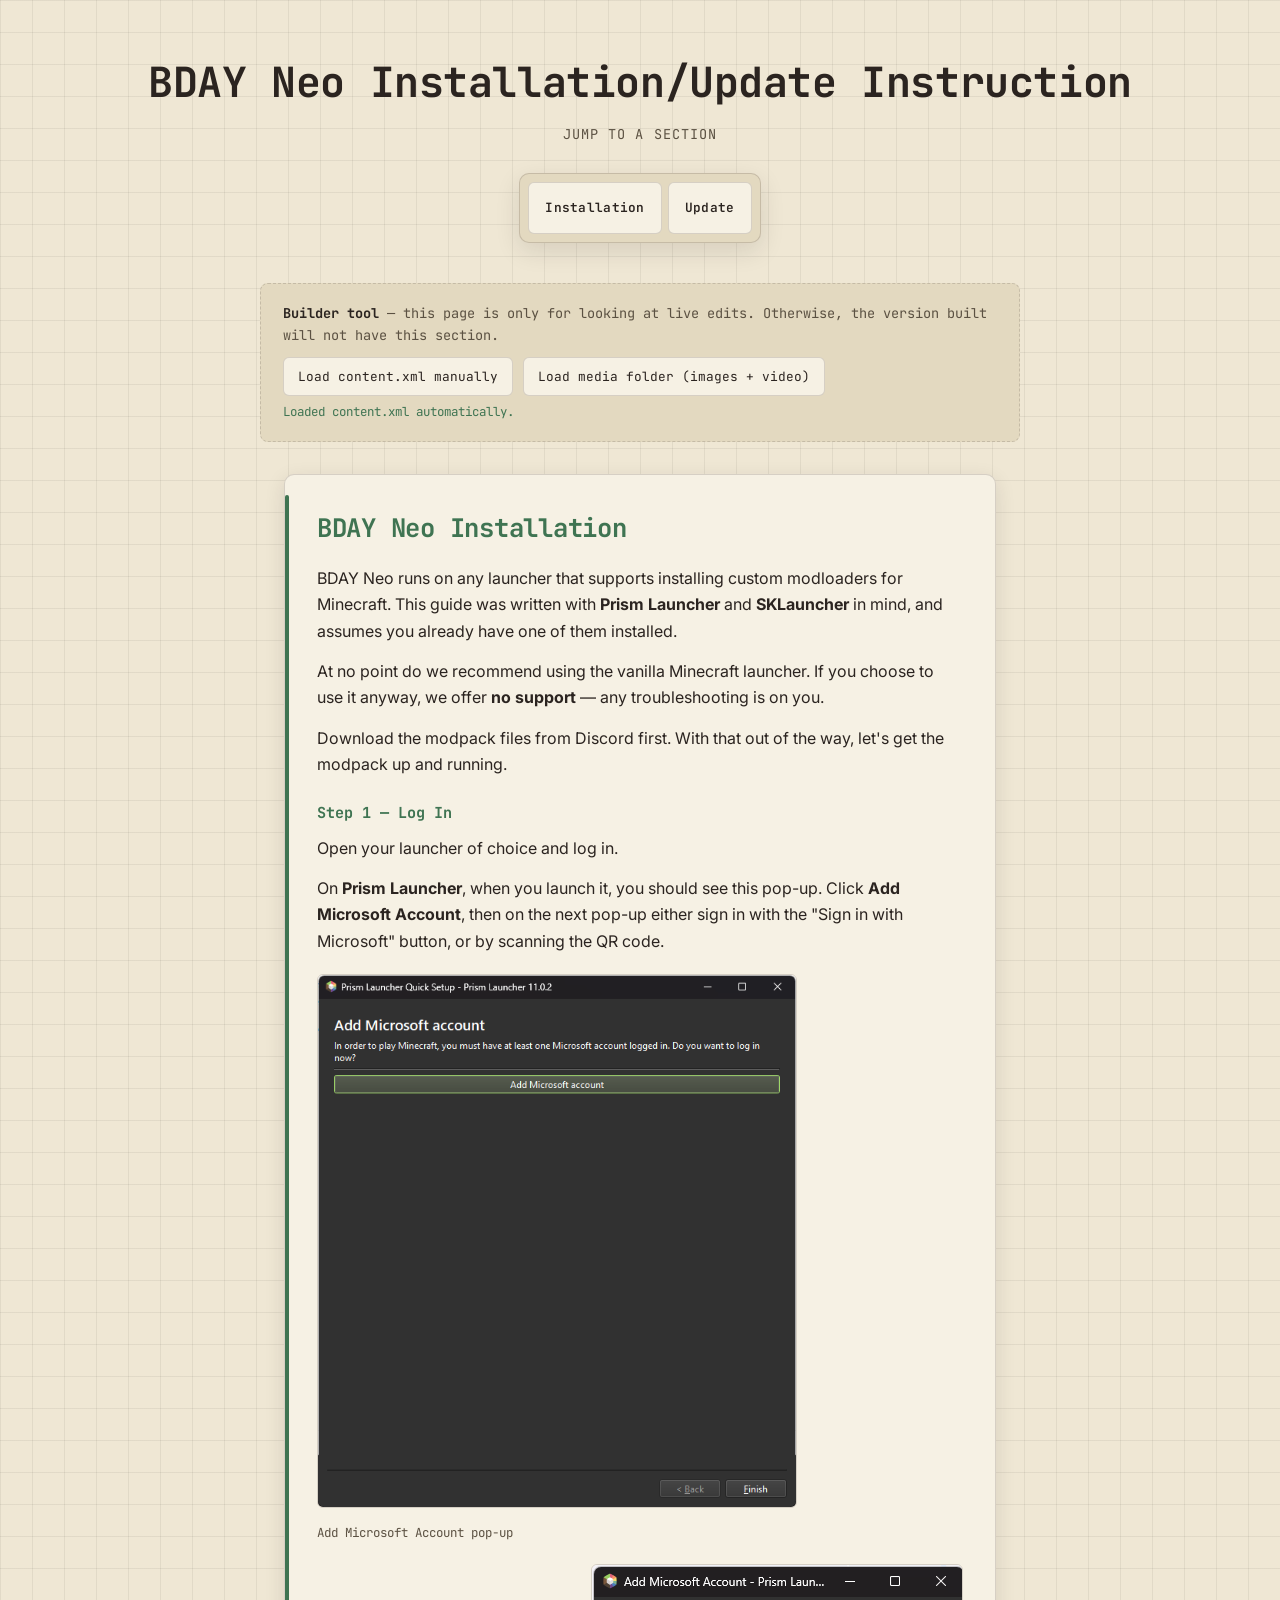
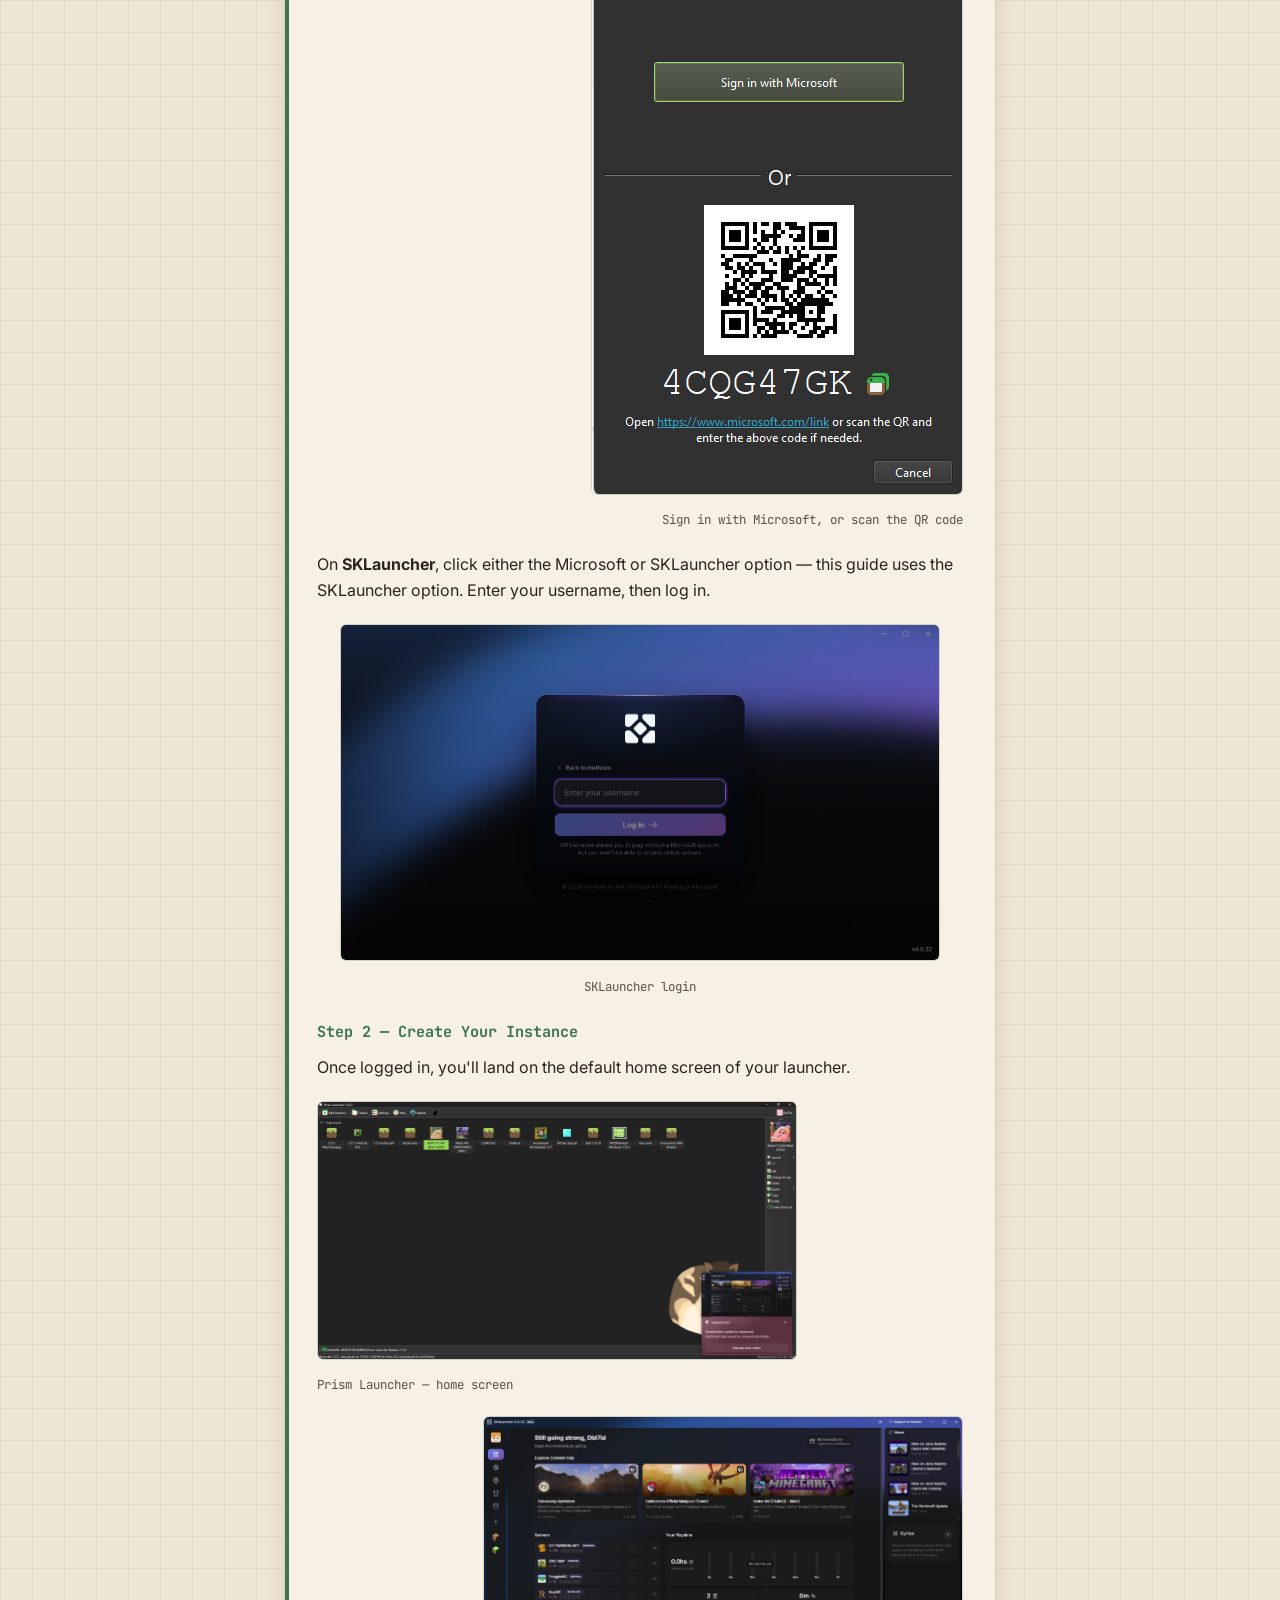
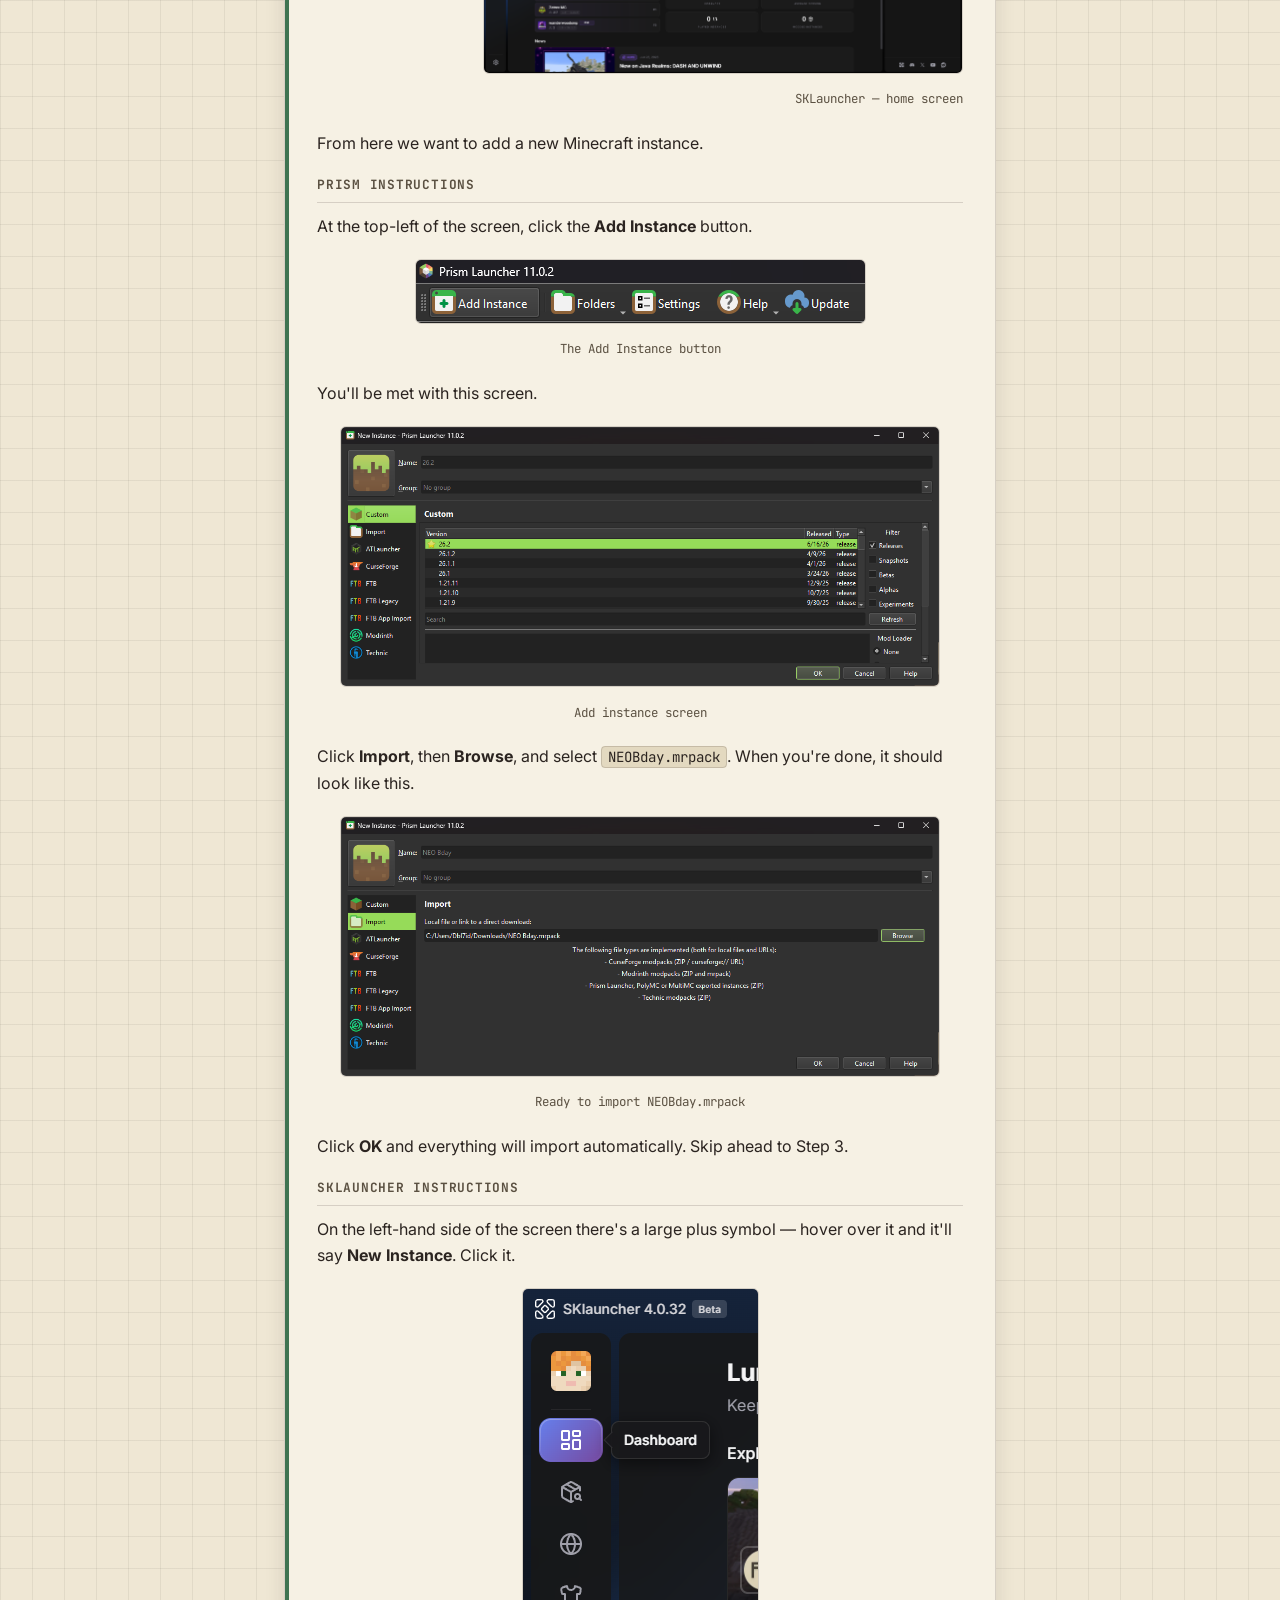
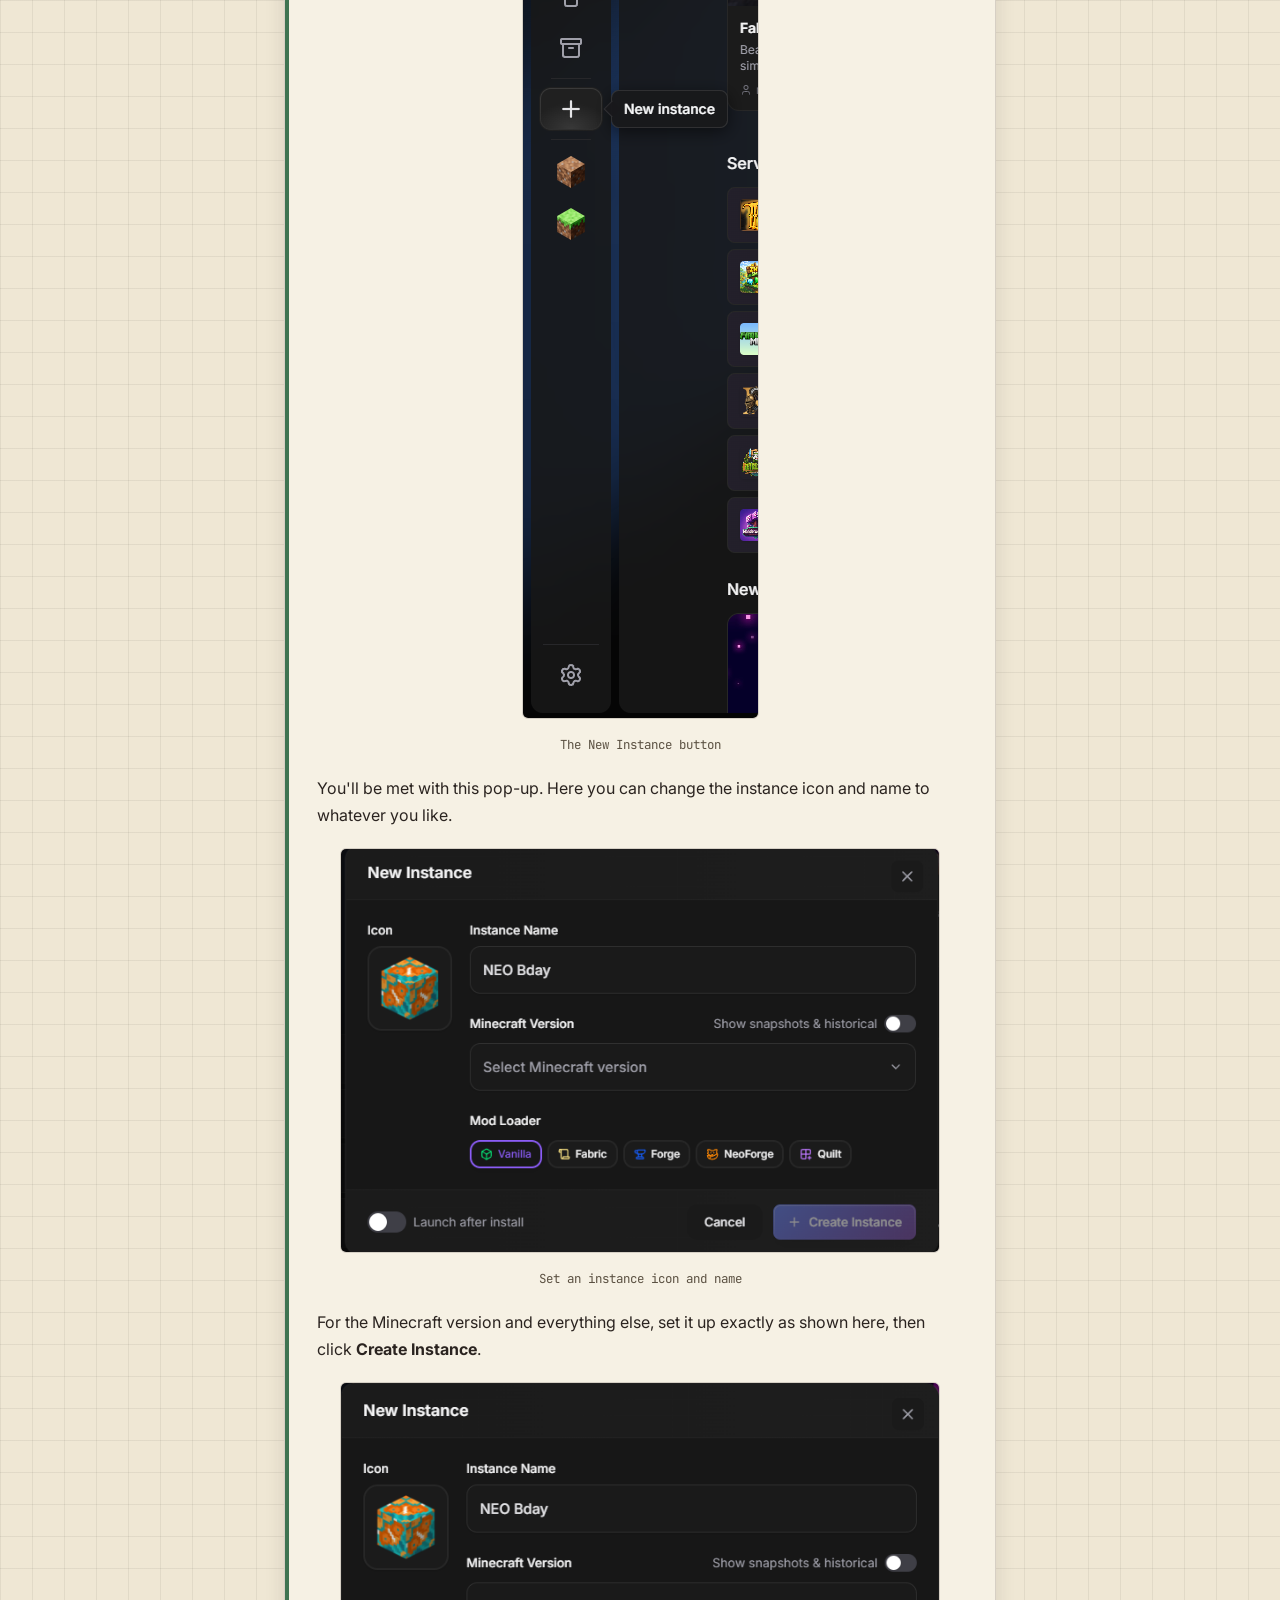
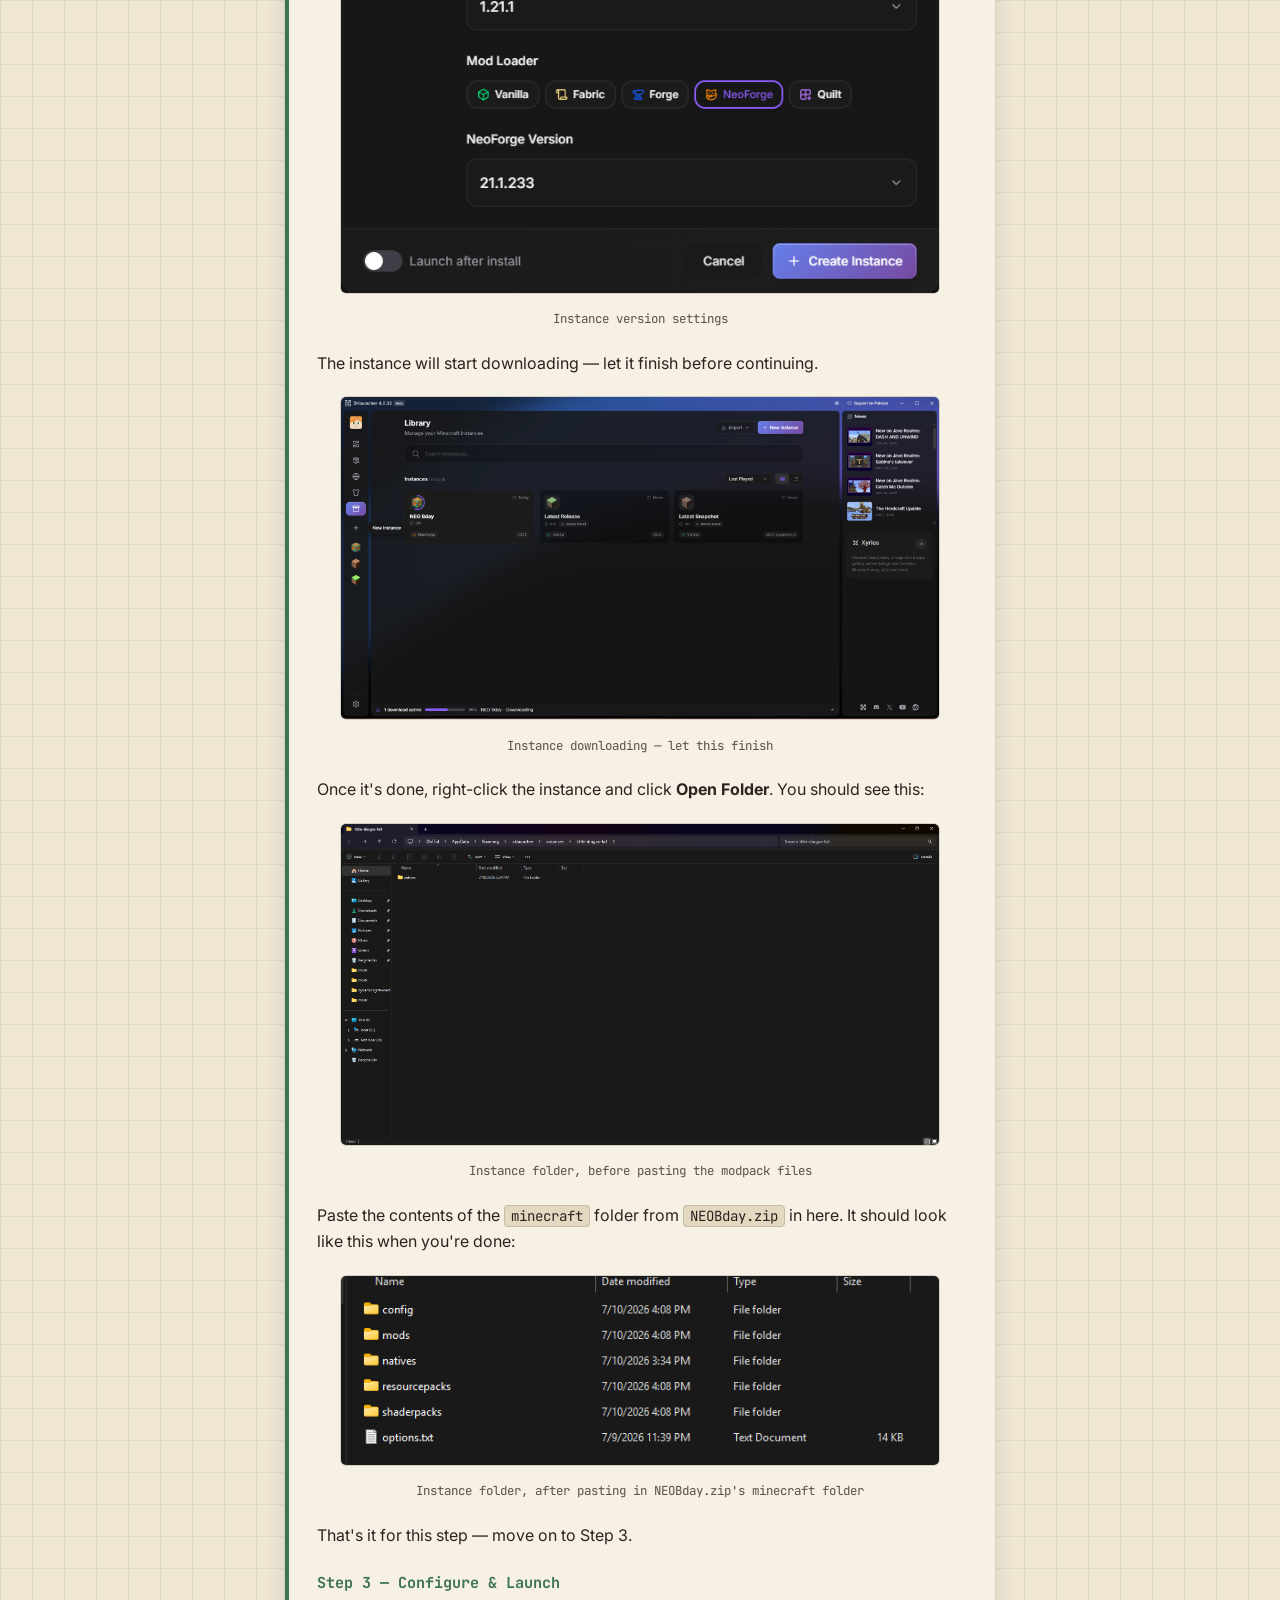
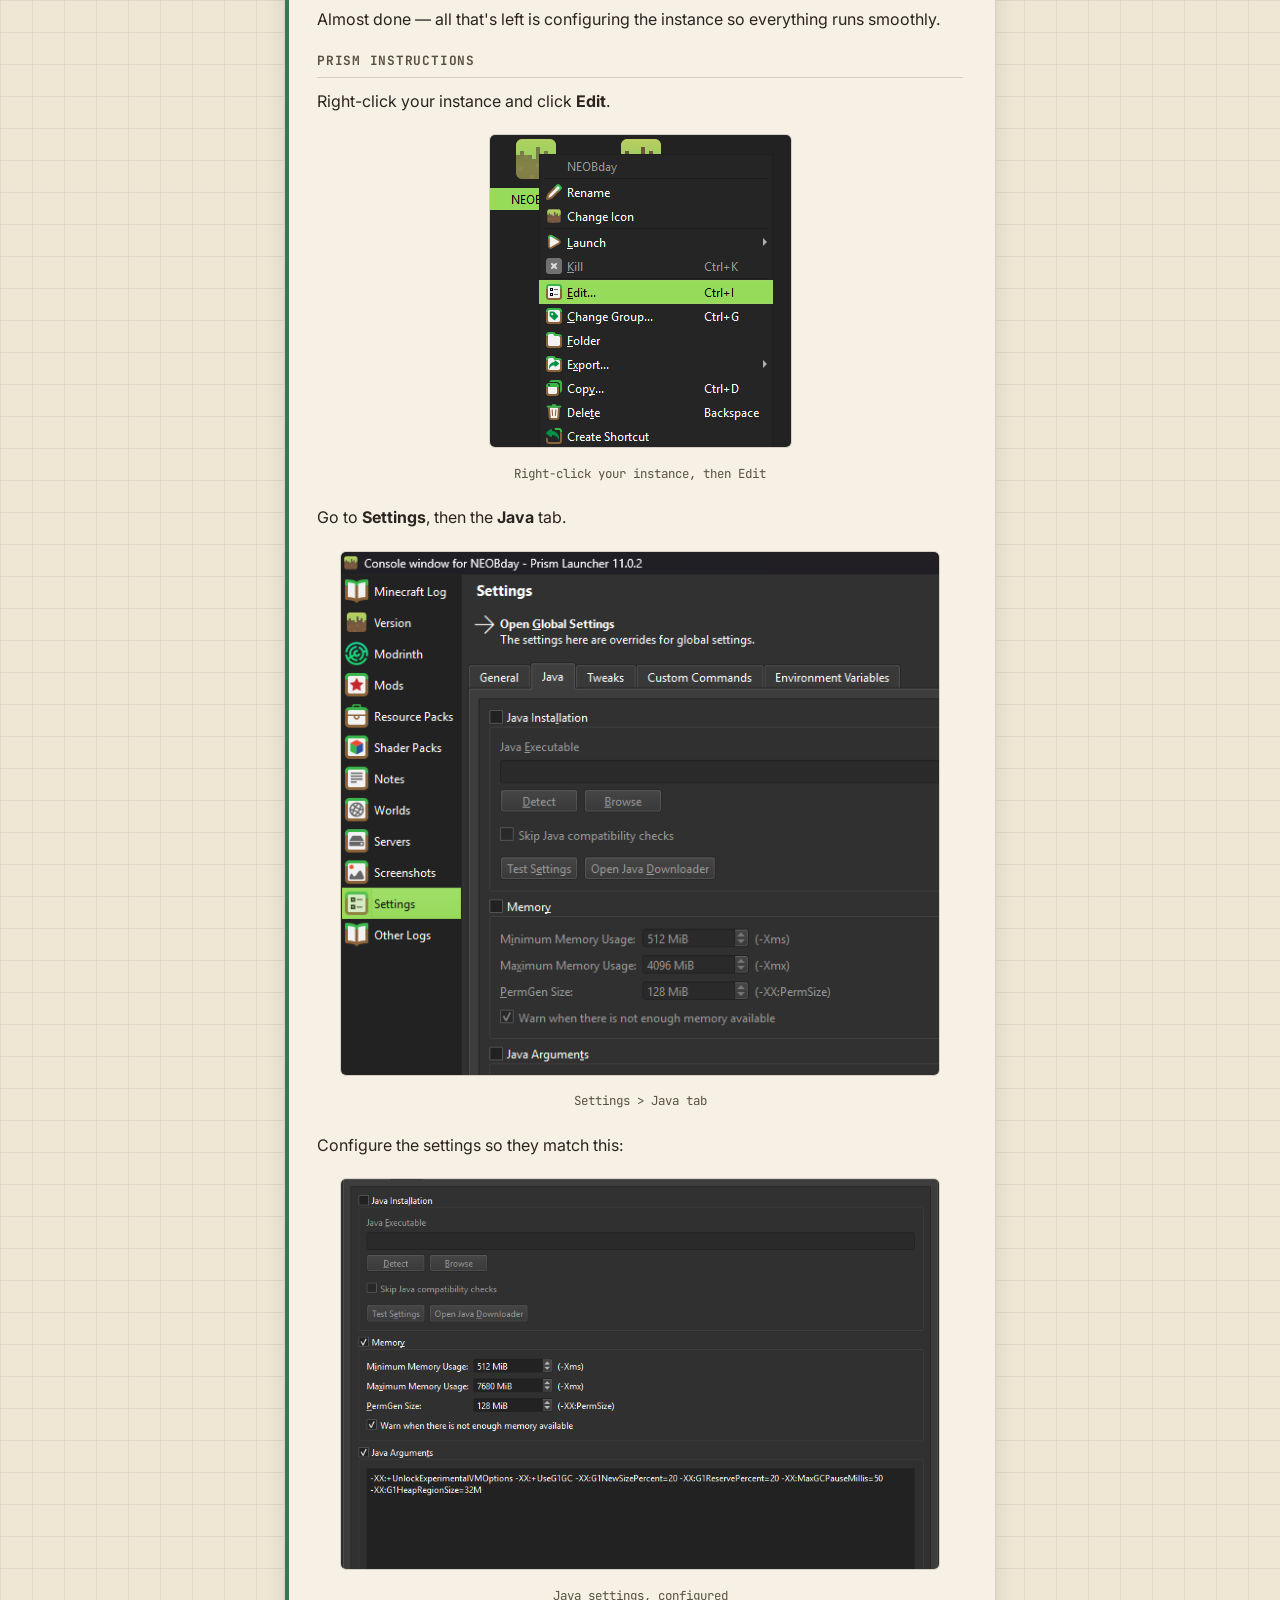
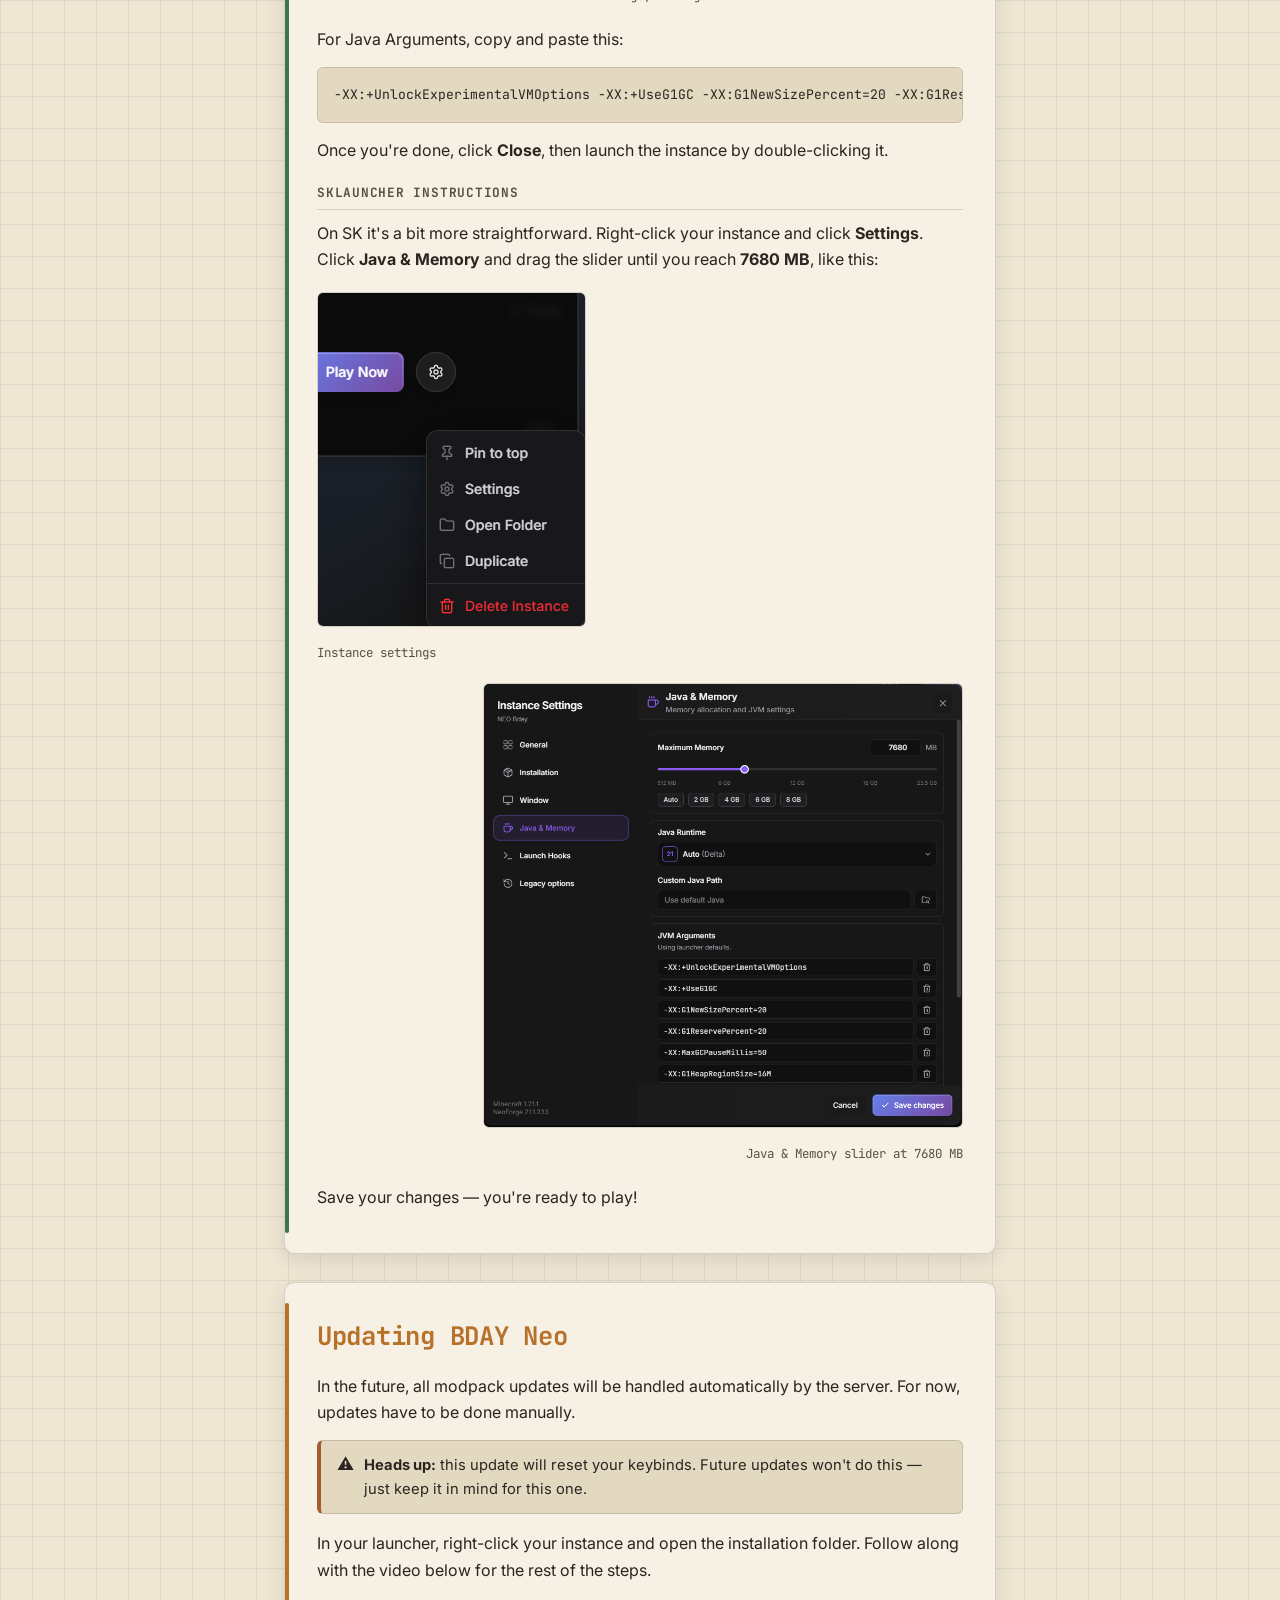
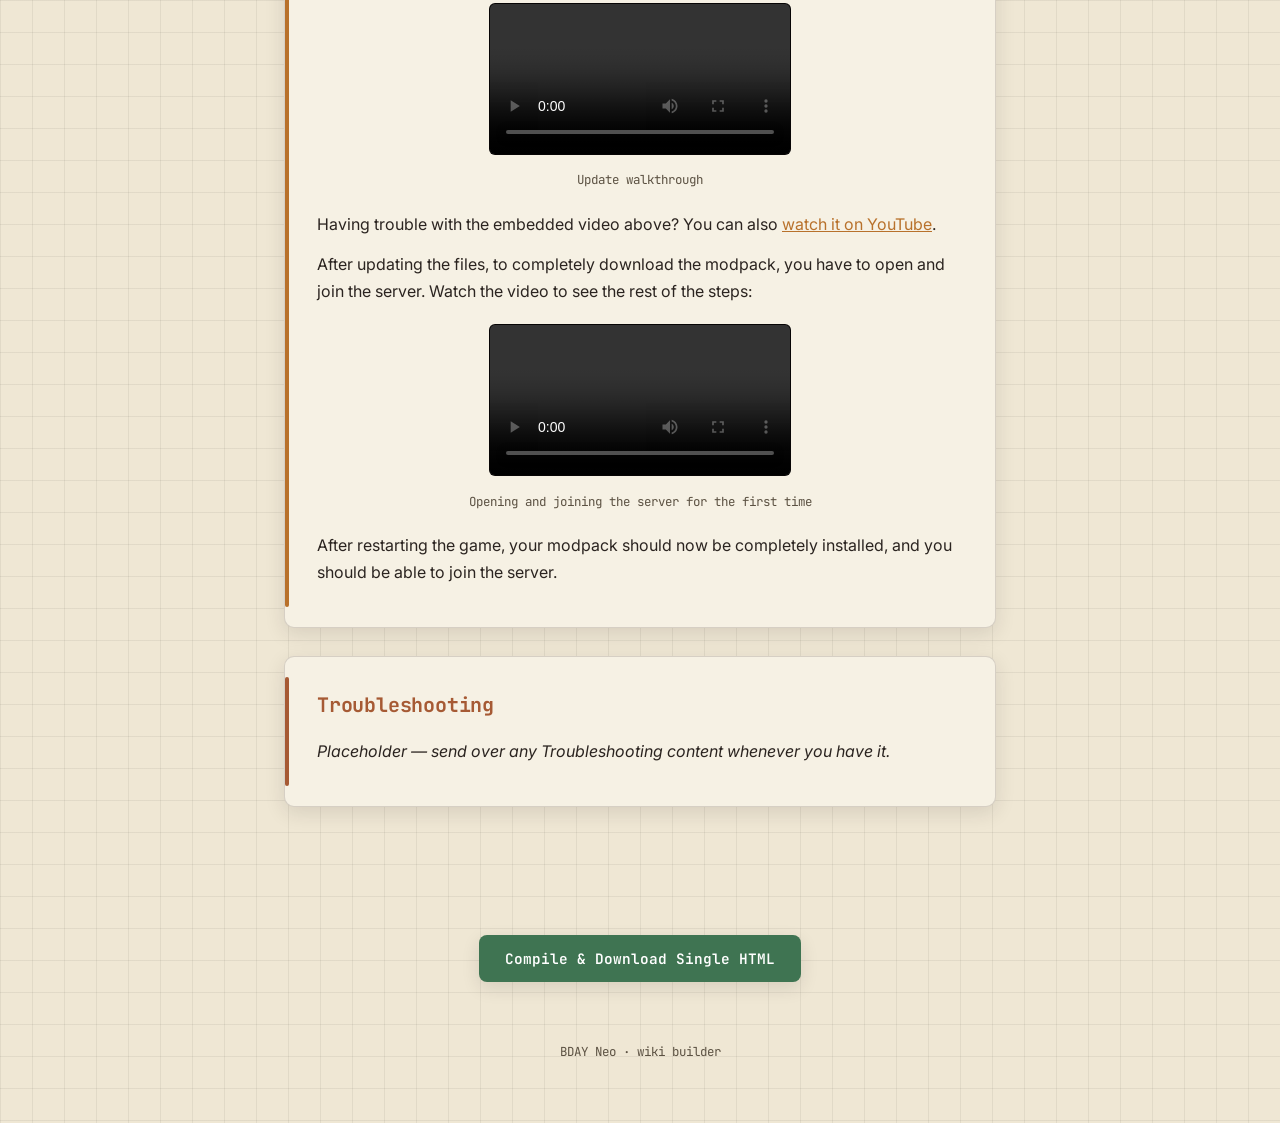
<file: src/index.html>
<!DOCTYPE html>
<html lang="en">
<head>
<meta charset="UTF-8">
<meta name="viewport" content="width=device-width, initial-scale=1">
<title>BDAY Neo Wiki — Builder</title>
<link rel="preconnect" href="https://fonts.googleapis.com">
<link href="https://fonts.googleapis.com/css2?family=Inter:wght@400;500;600&family=JetBrains+Mono:wght@500;700&display=swap" rel="stylesheet">
<link rel="stylesheet" href="style.css">
</head>
<body>

<header class="site-header">
  <h1 class="site-title" id="siteTitle">Loading\u2026</h1>
  <p class="site-subtitle">jump to a section</p>
  <nav class="hotbar" id="hotbar">
    <button class="slot theme-slot" id="themeToggle" aria-label="Toggle day/night mode" type="button">\u263D</button>
  </nav>
</header>

<div class="loader-panel">
  <strong>Builder tool</strong> — this page is only for looking at live edits. Otherwise, 
  the version built will not have this section.
  <div class="row">
    <label class="filebtn" for="xmlFilePicker">Load content.xml manually</label>
    <input type="file" id="xmlFilePicker" accept=".xml,text/xml">
    <label class="filebtn" for="imagesFolderPicker">Load media folder (images + video)</label>
    <input type="file" id="imagesFolderPicker" webkitdirectory multiple>
  </div>
  <div class="status" id="loadStatus">Trying to load content.xml automatically\u2026</div>
</div>

<main id="siteContent"></main>

<div class="compile-bar">
  <button id="compileBtn" type="button">Compile &amp; Download Single HTML</button>
</div>

<footer class="site-footer">BDAY Neo &middot; wiki builder</footer>

<script src="script.js"></script>
</body>
</html>
</file>
<file: src/style.css>
/* ===================================================================
   BDAY NEO WIKI — STYLES
   Theme concept: "day" = overworld daylight, "night" = cave / nether glow.
   Toggling isn't just a color swap, it's the same joke the game plays.
   =================================================================== */

:root[data-theme="day"] {
  --bg: #efe7d4;
  --bg-alt: #e3d9c0;
  --card: #f6f1e4;
  --text: #2b2420;
  --text-soft: #5b5142;
  --accent-moss: #3f7452;
  --accent-glow: #b8712b;
  --accent-clay: #a65a34;
  --border: rgba(43, 36, 32, 0.16);
  --grid-line: rgba(43, 36, 32, 0.07);
  --shadow: rgba(43, 36, 32, 0.12);
}

:root[data-theme="night"] {
  --bg: #14171c;
  --bg-alt: #1c2027;
  --card: #1a1e24;
  --text: #e7e2d2;
  --text-soft: #a9a493;
  --accent-moss: #5fae7a;
  --accent-glow: #f2c14e;
  --accent-clay: #d98a57;
  --border: rgba(231, 226, 210, 0.14);
  --grid-line: rgba(231, 226, 210, 0.05);
  --shadow: rgba(0, 0, 0, 0.45);
}

* { box-sizing: border-box; }

img, video {
  max-width: 100%;
  height: auto;
}

html {
  scroll-behavior: smooth;
}

body {
  margin: 0;
  background:
    linear-gradient(var(--grid-line) 1px, transparent 1px) 0 0 / 100% 32px,
    linear-gradient(90deg, var(--grid-line) 1px, transparent 1px) 0 0 / 32px 100%,
    var(--bg);
  color: var(--text);
  font-family: "Inter", system-ui, -apple-system, sans-serif;
  font-size: 16px;
  line-height: 1.65;
  transition: background-color 0.35s ease, color 0.35s ease;
}

@media (prefers-reduced-motion: reduce) {
  html { scroll-behavior: auto; }
  * { transition: none !important; }
}

.mono {
  font-family: "JetBrains Mono", "SF Mono", Menlo, monospace;
}

/* ---------- header ---------- */

header.site-header {
  padding: 48px 24px 0;
  text-align: center;
}

.site-title {
  font-family: "JetBrains Mono", monospace;
  font-weight: 700;
  font-size: clamp(1.6rem, 4vw, 2.6rem);
  letter-spacing: -0.01em;
  margin: 0 0 6px;
}

.site-subtitle {
  color: var(--text-soft);
  font-family: "JetBrains Mono", monospace;
  font-size: 0.85rem;
  letter-spacing: 0.08em;
  text-transform: uppercase;
  margin: 0 0 28px;
}

/* ---------- hotbar navigation (the signature element) ----------
   Modeled on an inventory hotbar: a row of slots, each one a jump
   link. The active/hovered slot lifts and glows like a selected
   item. The day/night toggle lives in the row as its own slot. */

.hotbar {
  display: flex;
  justify-content: center;
  gap: 6px;
  flex-wrap: wrap;
  padding: 8px;
  margin: 0 auto 40px;
  max-width: fit-content;
  background: var(--bg-alt);
  border: 1px solid var(--border);
  border-radius: 10px;
  box-shadow: 0 8px 24px var(--shadow);
}

.slot {
  --slot-accent: var(--accent-moss);
  position: relative;
  display: flex;
  align-items: center;
  justify-content: center;
  min-width: 84px;
  height: 52px;
  padding: 0 16px;
  background: var(--card);
  border: 1px solid var(--border);
  border-radius: 6px;
  color: var(--text);
  text-decoration: none;
  font-family: "JetBrains Mono", monospace;
  font-size: 0.8rem;
  font-weight: 600;
  letter-spacing: 0.02em;
  cursor: pointer;
  transition: transform 0.15s ease, box-shadow 0.15s ease, border-color 0.15s ease;
}

.slot::before {
  content: "";
  position: absolute;
  inset: 3px;
  border: 1px solid transparent;
  border-radius: 4px;
  pointer-events: none;
  transition: border-color 0.15s ease;
}

.slot:hover,
.slot:focus-visible {
  transform: translateY(-3px);
  border-color: var(--slot-accent);
}

.slot:hover::before,
.slot:focus-visible::before {
  border-color: var(--slot-accent);
}

.slot:active { transform: translateY(-1px); }

.slot.theme-slot {
  --slot-accent: var(--accent-glow);
  min-width: 52px;
  padding: 0;
  font-size: 1.2rem;
}

/* ---------- sections ---------- */

main {
  max-width: 760px;
  margin: 0 auto;
  padding: 0 24px 100px;
}

section.wiki-section {
  position: relative;
  background: var(--card);
  border: 1px solid var(--border);
  border-radius: 10px;
  padding: 32px 32px 28px;
  margin-bottom: 28px;
  scroll-margin-top: 24px;
  box-shadow: 0 6px 20px var(--shadow);
}

section.wiki-section::before {
  content: "";
  position: absolute;
  left: 0;
  top: 20px;
  bottom: 20px;
  width: 4px;
  border-radius: 4px;
  background: var(--accent, var(--accent-moss));
}

section.wiki-section.accent-moss { --accent: var(--accent-moss); }
section.wiki-section.accent-glow { --accent: var(--accent-glow); }
section.wiki-section.accent-clay { --accent: var(--accent-clay); }

.section-title {
  font-family: "JetBrains Mono", monospace;
  color: var(--accent, var(--accent-moss));
  margin: 0 0 16px;
  letter-spacing: -0.01em;
}

h1.section-title { font-size: 1.6rem; }
h2.section-title { font-size: 1.25rem; }
h3.section-title { font-size: 1.05rem; }

.section-body p { margin: 0 0 14px; }
.section-body ol,
.section-body ul { margin: 0 0 14px; padding-left: 1.3em; }
.section-body li { margin-bottom: 8px; }
.section-body code {
  font-family: "JetBrains Mono", monospace;
  background: var(--bg-alt);
  border: 1px solid var(--border);
  border-radius: 4px;
  padding: 1px 6px;
  font-size: 0.88em;
}
.section-body pre {
  background: var(--bg-alt);
  border: 1px solid var(--border);
  border-radius: 6px;
  padding: 14px 16px;
  overflow-x: auto;
  margin: 0 0 14px;
}
.section-body pre code {
  background: none;
  border: none;
  padding: 0;
  font-size: 0.82rem;
  line-height: 1.5;
  white-space: pre;
}
.section-body h4 {
  font-family: "JetBrains Mono", monospace;
  color: var(--accent, var(--accent-moss));
  font-size: 0.95rem;
  margin: 22px 0 10px;
}
.section-body h5 {
  font-family: "JetBrains Mono", monospace;
  color: var(--text-soft);
  font-size: 0.8rem;
  text-transform: uppercase;
  letter-spacing: 0.06em;
  border-bottom: 1px solid var(--border);
  padding-bottom: 6px;
  margin: 18px 0 10px;
}

.section-body .callout {
  display: flex;
  gap: 10px;
  align-items: flex-start;
  background: var(--bg-alt);
  border: 1px solid var(--border);
  border-left: 4px solid var(--accent-clay);
  border-radius: 6px;
  padding: 12px 16px;
  margin: 0 0 16px;
  font-size: 0.92rem;
}
.section-body .callout .callout-icon {
  flex: none;
  font-size: 1.05rem;
  line-height: 1.4;
}

.video-embed {
  position: relative;
  width: 100%;
  padding-bottom: 56.25%; /* 16:9 */
  height: 0;
  overflow: hidden;
  border-radius: 8px;
  border: 1px solid var(--border);
  margin: 8px 0 20px;
  background: #000;
}
.video-embed iframe {
  position: absolute;
  inset: 0;
  width: 100%;
  height: 100%;
  border: 0;
}

/* Clickable thumbnail that opens the video in a new tab, rather than an
   <iframe> embed. YouTube's embed player validates the page's origin, and
   a file opened directly by double-click (file://) doesn't have one it
   accepts — that's what throws "Error 153: video player configuration
   error". A link-out card sidesteps that entirely and works no matter how
   the compiled file is opened. */
.video-card {
  display: block;
  position: relative;
  aspect-ratio: 16 / 9;
  border-radius: 8px;
  overflow: hidden;
  border: 1px solid var(--border);
  margin: 8px 0 20px;
  background: #000;
  text-decoration: none;
  color: #fff;
}
.video-card img {
  display: block;
  width: 100%;
  height: 100%;
  object-fit: cover;
  opacity: 0.82;
  transition: opacity 0.15s ease, transform 0.2s ease;
}
.video-card:hover img { opacity: 1; transform: scale(1.02); }
.video-card .play-badge {
  position: absolute;
  top: 50%;
  left: 50%;
  transform: translate(-50%, -50%);
  width: 60px;
  height: 60px;
  border-radius: 50%;
  background: rgba(0, 0, 0, 0.55);
  border: 2px solid #fff;
  display: flex;
  align-items: center;
  justify-content: center;
  font-size: 1.3rem;
  padding-left: 4px;
}
.video-card .video-card-label {
  position: absolute;
  left: 0;
  right: 0;
  bottom: 0;
  padding: 10px 14px;
  background: linear-gradient(transparent, rgba(0, 0, 0, 0.8));
  font-family: "JetBrains Mono", monospace;
  font-size: 0.82rem;
  font-weight: 600;
}
.section-body a { color: var(--accent, var(--accent-moss)); }

/* ---------- images ---------- */

figure.wiki-figure {
  margin: 20px 0;
  text-align: center;
}
figure.wiki-figure.align-left { text-align: left; }
figure.wiki-figure.align-right { text-align: right; }

figure.wiki-figure img {
  max-width: 100%;
  border-radius: 6px;
  border: 1px solid var(--border);
  display: inline-block;
}

figure.wiki-figure video {
  max-width: 100%;
  border-radius: 6px;
  border: 1px solid var(--border);
  display: inline-block;
  background: #000;
}

.media-missing {
  display: inline-flex;
  align-items: center;
  justify-content: center;
  width: 100%;
  aspect-ratio: 16 / 9;
  background: #3a1f1f;
  color: #e7cccc;
  border: 1px dashed var(--accent-clay);
  border-radius: 6px;
  font-family: "JetBrains Mono", monospace;
  font-size: 0.85rem;
  text-align: center;
  padding: 12px;
}

figure.wiki-figure figcaption {
  font-family: "JetBrains Mono", monospace;
  font-size: 0.78rem;
  color: var(--text-soft);
  margin-top: 8px;
}

/* ---------- loader panel (only visible in the editing/preview tool,
   stripped out entirely from the compiled single-file export) ---------- */

.loader-panel {
  max-width: 760px;
  margin: 0 auto 32px;
  padding: 18px 22px;
  background: var(--bg-alt);
  border: 1px dashed var(--border);
  border-radius: 8px;
  font-family: "JetBrains Mono", monospace;
  font-size: 0.85rem;
  color: var(--text-soft);
}
.loader-panel strong { color: var(--text); }
.loader-panel .row {
  display: flex;
  align-items: center;
  gap: 10px;
  flex-wrap: wrap;
  margin-top: 10px;
}
.loader-panel button,
.loader-panel label.filebtn {
  font-family: "JetBrains Mono", monospace;
  font-size: 0.8rem;
  background: var(--card);
  border: 1px solid var(--border);
  border-radius: 6px;
  padding: 8px 14px;
  cursor: pointer;
  color: var(--text);
}
.loader-panel button:hover,
.loader-panel label.filebtn:hover { border-color: var(--accent-moss); }
.loader-panel input[type="file"] { display: none; }
.loader-panel .status { font-size: 0.78rem; margin-top: 6px; }
.loader-panel .status.ok { color: var(--accent-moss); }
.loader-panel .status.err { color: var(--accent-clay); }

.compile-bar {
  max-width: 760px;
  margin: 0 auto 40px;
  display: flex;
  justify-content: center;
}
.compile-bar button {
  font-family: "JetBrains Mono", monospace;
  font-weight: 600;
  font-size: 0.9rem;
  background: var(--accent-moss);
  color: #fff;
  border: none;
  border-radius: 8px;
  padding: 14px 26px;
  cursor: pointer;
  box-shadow: 0 6px 18px var(--shadow);
  transition: transform 0.15s ease, filter 0.15s ease;
}
.compile-bar button:hover { transform: translateY(-2px); filter: brightness(1.08); }

footer.site-footer {
  text-align: center;
  color: var(--text-soft);
  font-family: "JetBrains Mono", monospace;
  font-size: 0.78rem;
  padding: 20px 0 60px;
}

/* ---------- mobile ---------- */

@media (max-width: 640px) {
  /* align="left"/"right" is meant for wider screens where an image can sit
     off to one side of surrounding text. On a narrow screen the image is
     already full-width (see the img/video max-width:100% rule above), so
     a left/right-aligned caption just looks like a stray fragment of text
     hugging one edge — center everything instead. */
  figure.wiki-figure.align-left,
  figure.wiki-figure.align-right {
    text-align: center;
  }

  main { padding: 0 14px 80px; }
  section.wiki-section { padding: 22px 18px 20px; }
  header.site-header { padding: 32px 16px 0; }
}
</file>
